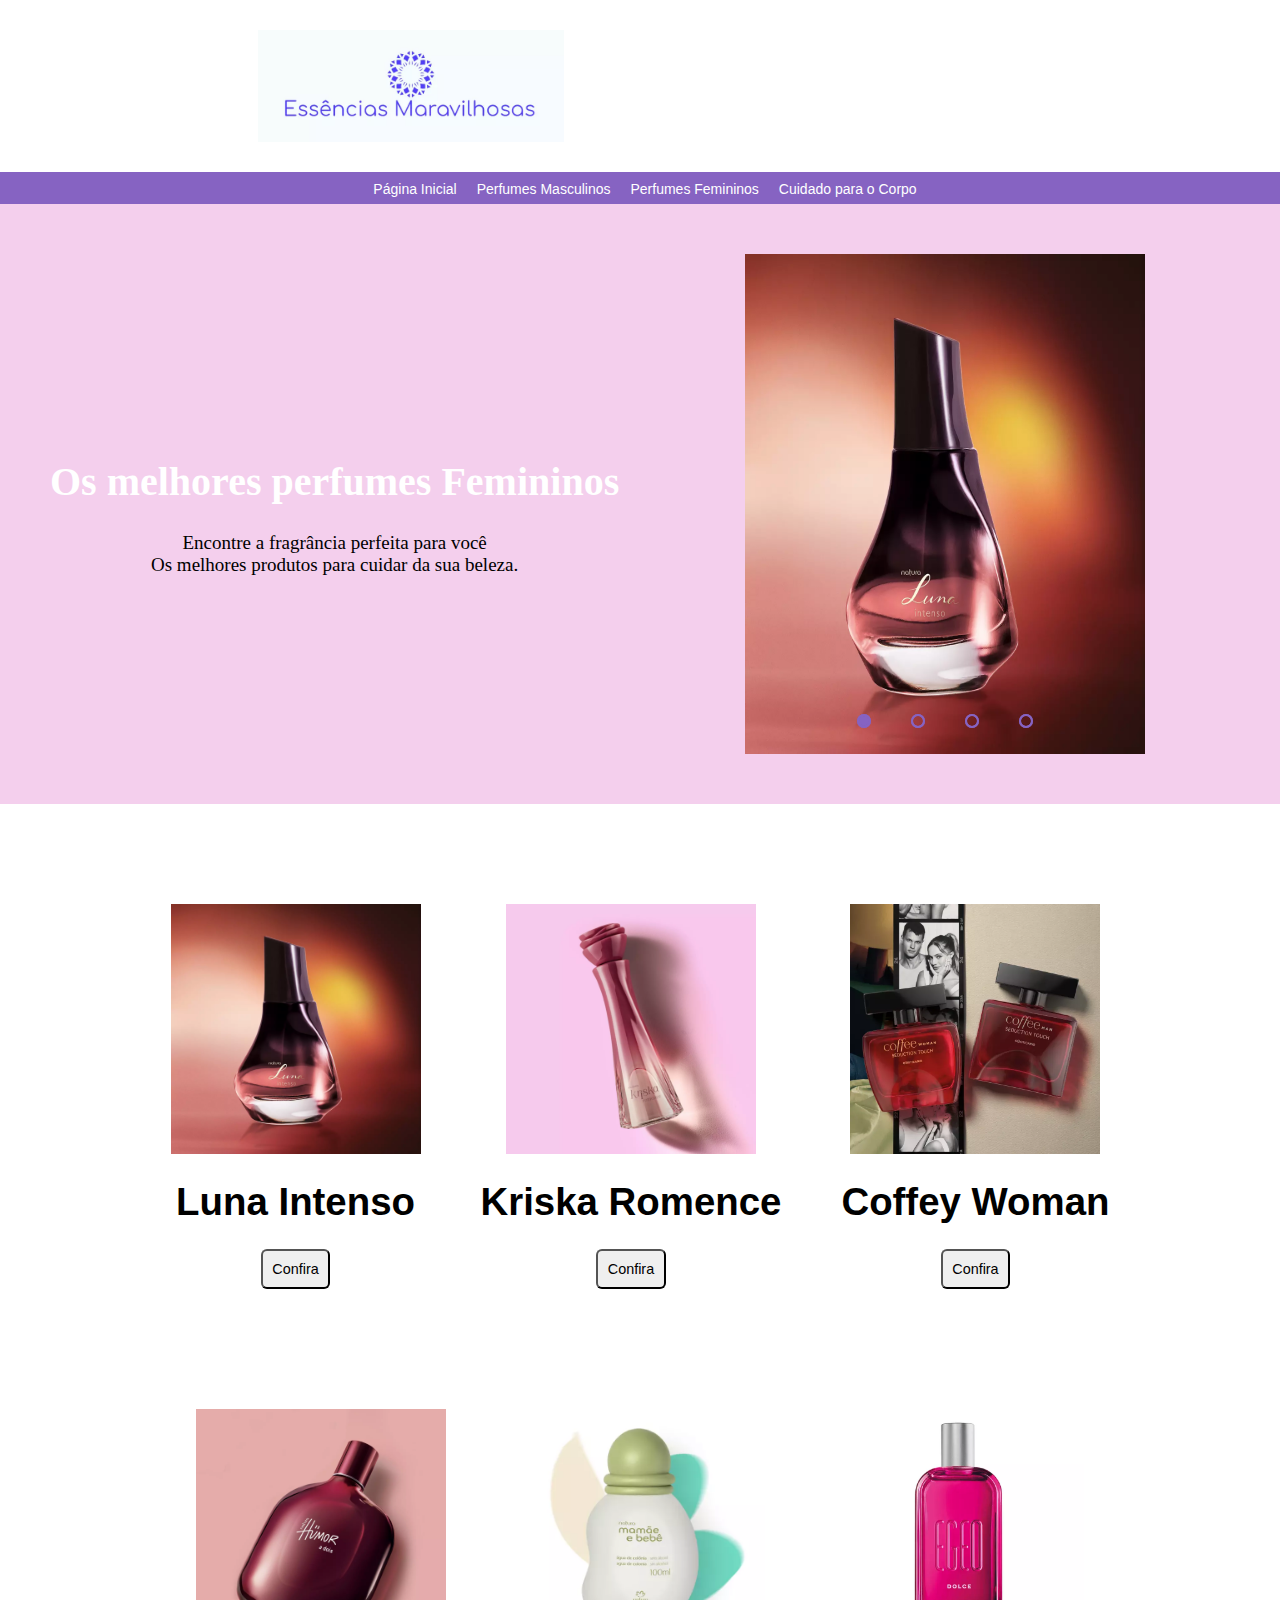
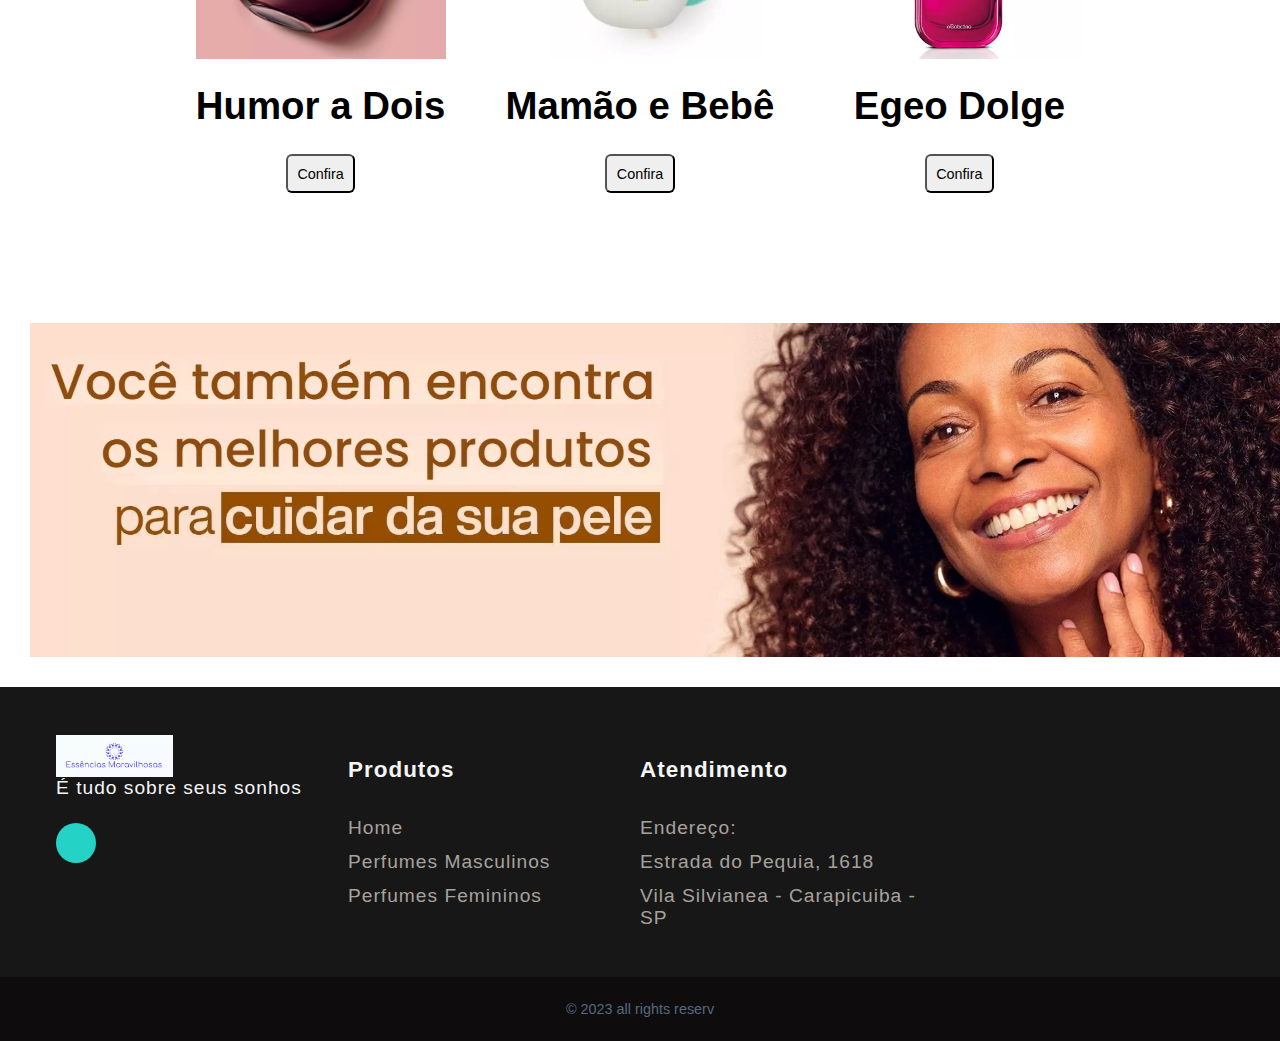
<file: perfumes_femininos.html>
<!DOCTYPE html>
<html lang="en">
<head>
    <meta charset="UTF-8">
    <meta http-equiv="X-UA-Compatible" content="IE=edge">
    <meta name="viewport" content="width=device-width, initial-scale=1.0">
    <link rel="stylesheet" href="https://cdnjs.cloudflare.com/ajax/libs/font-awesome/6.4.0/css/all.min.css" integrity="sha512-iecdLmaskl7CVkqkXNQ/ZH/XLlvWZOJyj7Yy7tcenmpD1ypASozpmT/E0iPtmFIB46ZmdtAc9eNBvH0H/ZpiBw==" crossorigin="anonymous" referrerpolicy="no-referrer" />
    <link rel="stylesheet" href="./style/style_pg_padrao.css">
    <link rel="stylesheet" href="./style/style_perfumes_femininos.css">
    <title>Essências Maravilhosas Femininas</title>
</head>
<body>
    <header class="header">
        <nav  class="itens_menu_superior" >
            <a href="./index.html"><img src="./image/logo/logo_essencias_maravilhosas_icone.webp" alt="Logo Casa e Inovação" style= "max-width: 40%" ></a>
                <nav>
                    <div class="toggle_btn">
                        <i class="fa-solid fa-bars"></i>
                    </div>
                    <div class="dropdown_menu">
                        <br>
                        <br>
                        <li><a href="./perfumes_masculinos.html">Perfumes Masculinos</a></li>
                        <li><a href="./perfumes_femininos.html">Perfumes Femininos</a></li>
                        <li><a href="./perfumes_femininos.html">Cuidado para o Corpo</a></li>
                        <br>
                    </div>
                </nav>
                <div class="box-btn-actions">
                    <!--  
                    <button class="btn-action">Entrar</button>
                    -->
            </div>
        </nav>
    </header>
    <header class="header_selecao">
        <nav>
            <ul class="menu_selecao">
                <li><a  style="color: #fff;"href="./index.html">Página Inicial</a></li>
                <li><a  style="color: #fff;" href="./perfumes_masculinos.html">Perfumes Masculinos</a></li>
                <li><a  style="color: #fff;" href="./perfumes_femininos.html">Perfumes Femininos</a></li>
                <li><a  style="color: #fff;" href="./perfumes_femininos.html">Cuidado para o Corpo</a></li>
            </ul>            
        </nav>
    </header>

    <section class="carrossel_direito1">
        <div class="conteiner">
            <div class="descricao_slide">
                <h1 style="font-family: font-black; font-size: 40px; color: #fff;"> Os melhores perfumes Femininos </h1>
                <p1 style="font-family: font-black; font-size: 19px; max-width: 420px;"> Encontre a fragrância perfeita para você  </p1>
                <p1 style="font-family: font-black; font-size: 19px; max-width: 420px;"> Os melhores produtos para cuidar da sua beleza. </p1>
            </div>
            <div class="slider">
                <div class="slides">
                    <!-- Radio Buttons -->
                    <input type="radio" name="radio-btn" id="radio1">
                    <input type="radio" name="radio-btn" id="radio2">
                    <input type="radio" name="radio-btn" id="radio3">
                    <input type="radio" name="radio-btn" id="radio4">

                    <!-- slides imagens -->
                    <div class="slide first">
                        <img src="./image/imagens_pf_feminino/luna_3010_2.webp" alt="imagem2">    
                    </div>
                    <div class="slide">
                        <img src="./image/imagens_pf_feminino/perfume_f.webp" alt="imagem3"> 
                    </div>
                    <div class="slide">
                        <img src="./image/imagens_pf_feminino/coffey_1020.webp" alt="imagem1">   
                    </div>
                    <div class="slide">
                        <img  src="./image/imagens_pf_feminino/coffey_seduction.webp" alt="imagem3">     
                    </div>

                    <div class="navigation-auto">
                        <div class="auto-btn1"></div>
                        <div class="auto-btn2"></div>
                        <div class="auto-btn3"></div>
                        <div class="auto-btn4"></div>
                    </div>
                </div>
                <div class="manual-navigation">
                    <label for="radio1" class="manual-btn"></label>
                    <label for="radio2" class="manual-btn"></label>
                    <label for="radio3" class="manual-btn"></label>
                    <label for="radio4" class="manual-btn"></label>
                </div>
            </div>
        </div>
        
    </section>
    
    <section class="sessao_1" id="sessao_1">
        <div class="conteiner_perfumes_masculinos_1" id="conteiner_perfumes_masculinos_1">
            <div class="box_itens_f1" id="box_itens_f1">
                <div class="box_item" id="box_item">                
                    <div class="img_perfume">
                        <img  style="max-width: 300px; max-height: 250px;" src="./image/imagens_pf_feminino/luna_3010_2.webp" alt="">
                    </div>            
                    <div class="item_descricao" id="item_descricao">
                        <h1>Luna Intenso</h1>
                    </div>
                    <a href="https://wa.me/5511987030076" class="button"><button>Confira</button></a> 
                </div>
                <div class="box_item" id="box_item">                
                    <div class="img_perfume">
                        <img  style="max-width: 300px; max-height: 250px;" src="./image/imagens_pf_feminino/perfume_f.webp" alt="">
                    </div>            
                    <div class="item_descricao" id="item_descricao">
                        <h1>Kriska Romence</h1>
                    </div>
                    <a href="https://wa.me/5511987030076" class="button"><button>Confira</button></a> 
                </div>
                <div class="box_item" id="box_item">                
                    <div class="img_perfume">
                        <img  style="max-width: 300px; max-height: 250px;" src="./image/imagens_pf_feminino/coffey_seduction.webp" alt="">
                    </div>            
                    <div class="item_descricao" id="item_descricao">
                        <h1>Coffey Woman</h1>
                    </div>
                    <a href="https://wa.me/5511987030076" class="button"><button>Confira</button></a> 
                </div>
            </div>
    
            <div class="box_itens_f2" id="box_itens_f2">
                <div class="box_item" id="box_item">                
                    <div class="img_perfume">
                        <img  style="max-width: 300px; max-height: 250px;" src="./image/imagens_pf_feminino/humor_a_dois.webp" alt="">
                    </div>            
                    <div class="item_descricao" id="item_descricao">
                        <h1>Humor a Dois</h1>
                    </div>
                    <a href="https://wa.me/5511987030076" class="button"><button>Confira</button></a> 
                </div>
                <div class="box_item" id="box_item">                
                    <div class="img_perfume">
                        <img  style="max-width: 300px; max-height: 250px;" src="./image/imagens_pf_feminino/mamae_e_bebe.webp" alt="">
                    </div>            
                    <div class="item_descricao" id="item_descricao">
                        <h1>Mamão e Bebê</h1>
                    </div>
                    <a href="https://wa.me/5511987030076" class="button"><button>Confira</button></a> 
                </div>
                <div class="box_item" id="box_item">                
                    <div class="img_perfume">
                        <img  style="max-width: 300px; max-height: 250px;" src="./image/imagens_pf_feminino/egeo_1.webp" alt="">
                    </div>            
                    <div class="item_descricao" id="item_descricao">
                        <h1>Egeo Dolge</h1>
                    </div>
                    <a href="https://wa.me/5511987030076" class="button"><button>Confira</button></a> 
                </div>
            </div>
        </div>
    </section>
    <section class="sessao_banner_masculino" id="sessao_banner_masculino">
        <div class="conteiner_banner_masculino" id="conteiner_banner_masculino">
            <div class="box_img_banner_masculino">
                <div  class="img_banner_masculino">
                    <img  style="max-width: 100%; margin: 30px;" src="./image/imagens_pf_feminino/header-desk_5-3.webp" alt="">
                </div>
            </div>

        </div>
    </section>
   
   


    



    <footer class="footer">
        <div id="footer_content">
            
            <div class="footer_contacts">
                <a href="./index.html"><img src="./image/logo/logo_essencias_maravilhosas_icone.webp" alt="Logo Casa e Inovação" style= "max-width: 40%" ></a>
                <p>É tudo sobre seus sonhos</p>
                
                <div id="footer_social_media">
                     <!-- 
                    <a href="https://www.instagram.com/" class="footer-links" id="instagram" target="_blank" >
                        <i class="fa-brands fa-instagram"></i>
                    </a>
                    <a href="https://www.facebook.com/" class="footer-links" id="facebook" target="_blank" >
                        <i class="fa-brands fa-facebook-f"></i>
                    </a>
                      -->
    
                    <a href="https://wa.me/5511987030076" class="footer-links" id="whattsapp" target="_blank" >
                        <i class="fa-brands fa-whatsapp"></i>
                    </a>
                </div>
            </div>
    


            <ul class="footer_list">
                <li>
                    <h3>Produtos</h3>
                </li>
                <li>
                    <a href="./index.html" class="footer-link">Home</a>
                </li>
                <li>
                    <a href="./perfumes_masculinos.html" class="footer-link">Perfumes Masculinos</a>
                </li>
                <li>
                    <a href="./perfumes_femininos.html" class="footer-link">Perfumes Femininos</a>
                </li>
            </ul>
            
            <ul class="footer_list">
                <li>
                    <h3>Atendimento</h3>
                </li>
                <li>
                    <a href="./index.html" class="footer-link">Endereço: </a>
                </li>
                <li>
                    <a href="./index.html" class="footer-link">Estrada do Pequia, 1618 </a>
                </li>
                <li>
                    <a href="./perfumes_masculinos.html" class="footer-link">Vila Silvianea - Carapicuiba - SP</a>
                </li>
            </ul>
            <!--
            <div id="footer_subscribe">
                <h3>Inscrever-se</h3>
                <p>
                    Informe seu email para receber nossa newsletter:
                </p>
                <div id="input-group">
                    <input type="e-mail" id="email">
                    <button>
                        <i class="fa-regular fa-envelope"></i>
                    </button>

                </div>

            </div>

        </div>
         -->
    </footer>
    <div id="footer_copyright">
        &#169
        2023 all rights reserv
    </div>
    <script>
        const toggleBtn = document.querySelector('.toggle_btn')
        const toggleBtnIcon = document.querySelector('.toggle_btn i')
        const dropDownMenu = document.querySelector('.dropdown_menu')

        toggleBtn.onclick = function (){
            dropDownMenu.classList.toggle('open')
            const isOpen = dropDownMenu.classList.contains('open')

            toggleBtnIcon.classList=isOpen
            ?'fa-solid fa-xmark'
            :'fa-solid fa-bars'

        }
        
    </script>

    <script src="./scripts/script_perfume_femininos.js"></script>
       
</body>
</file>
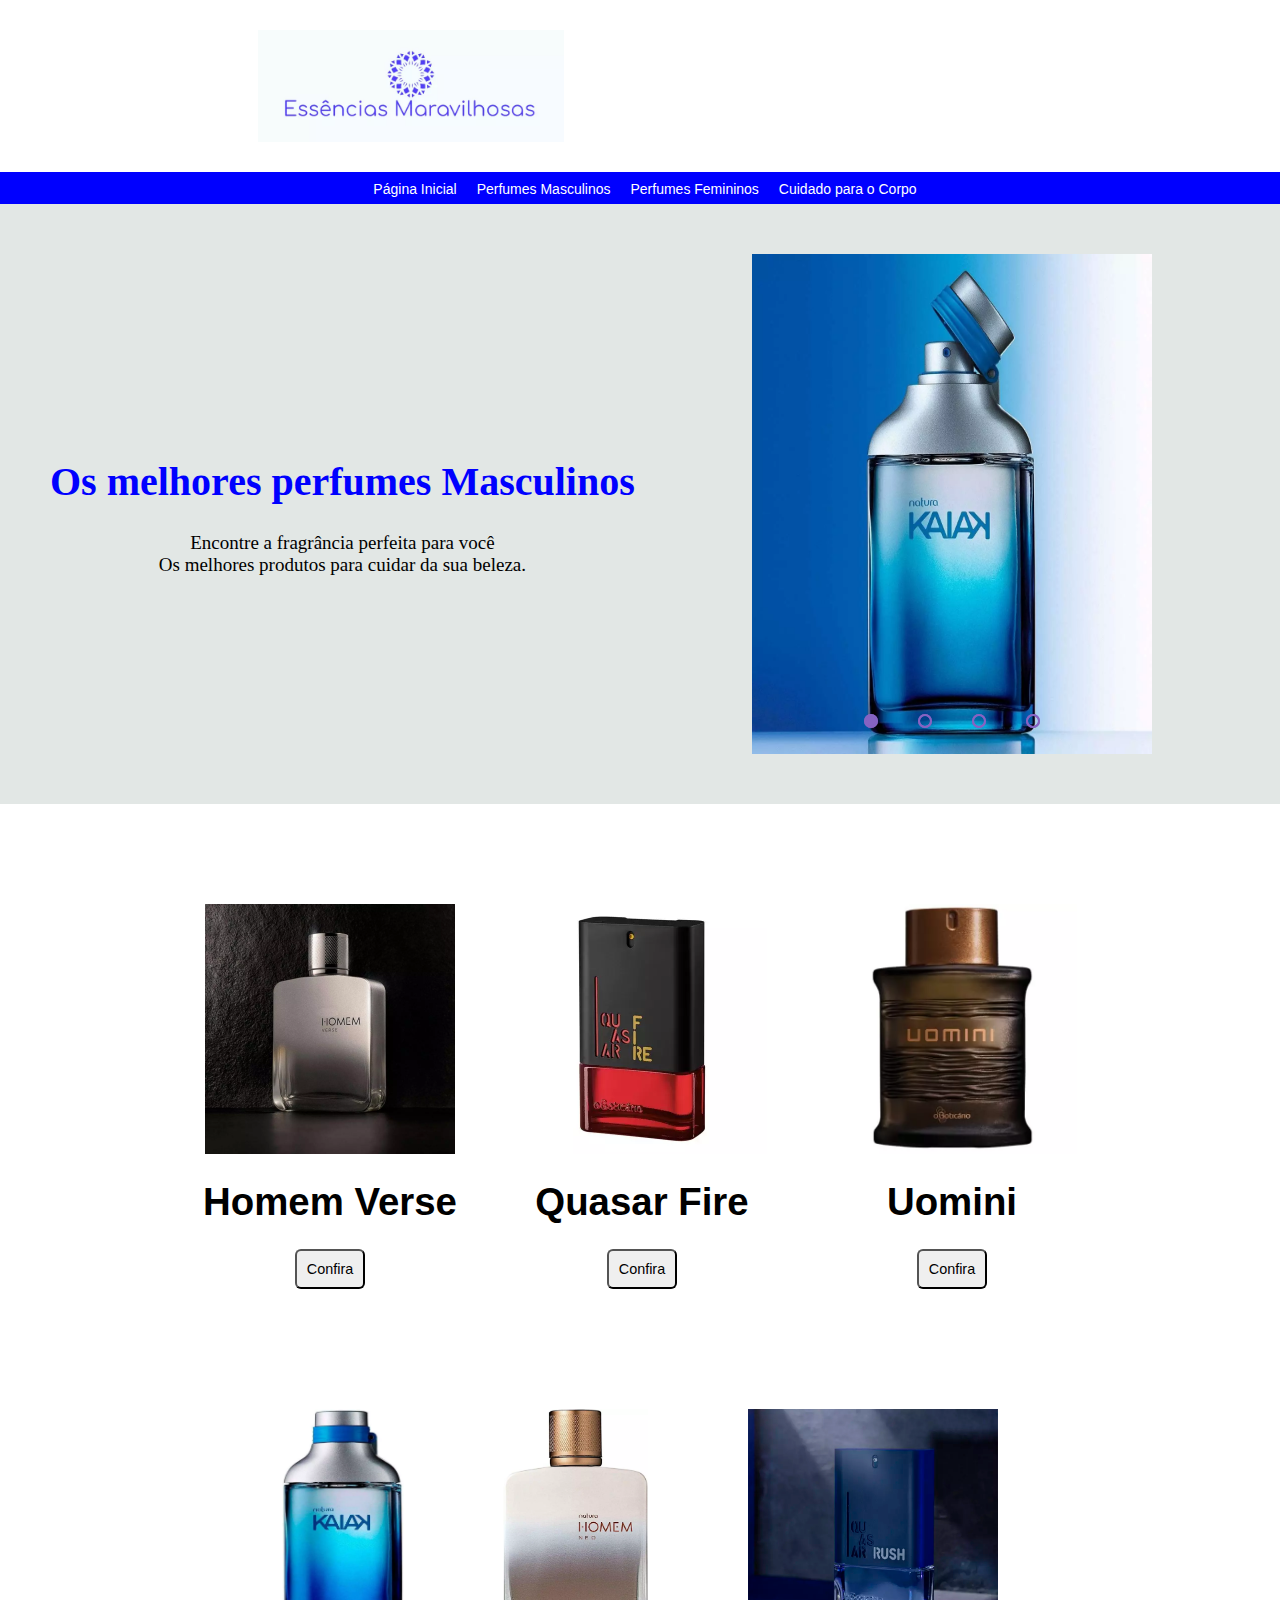
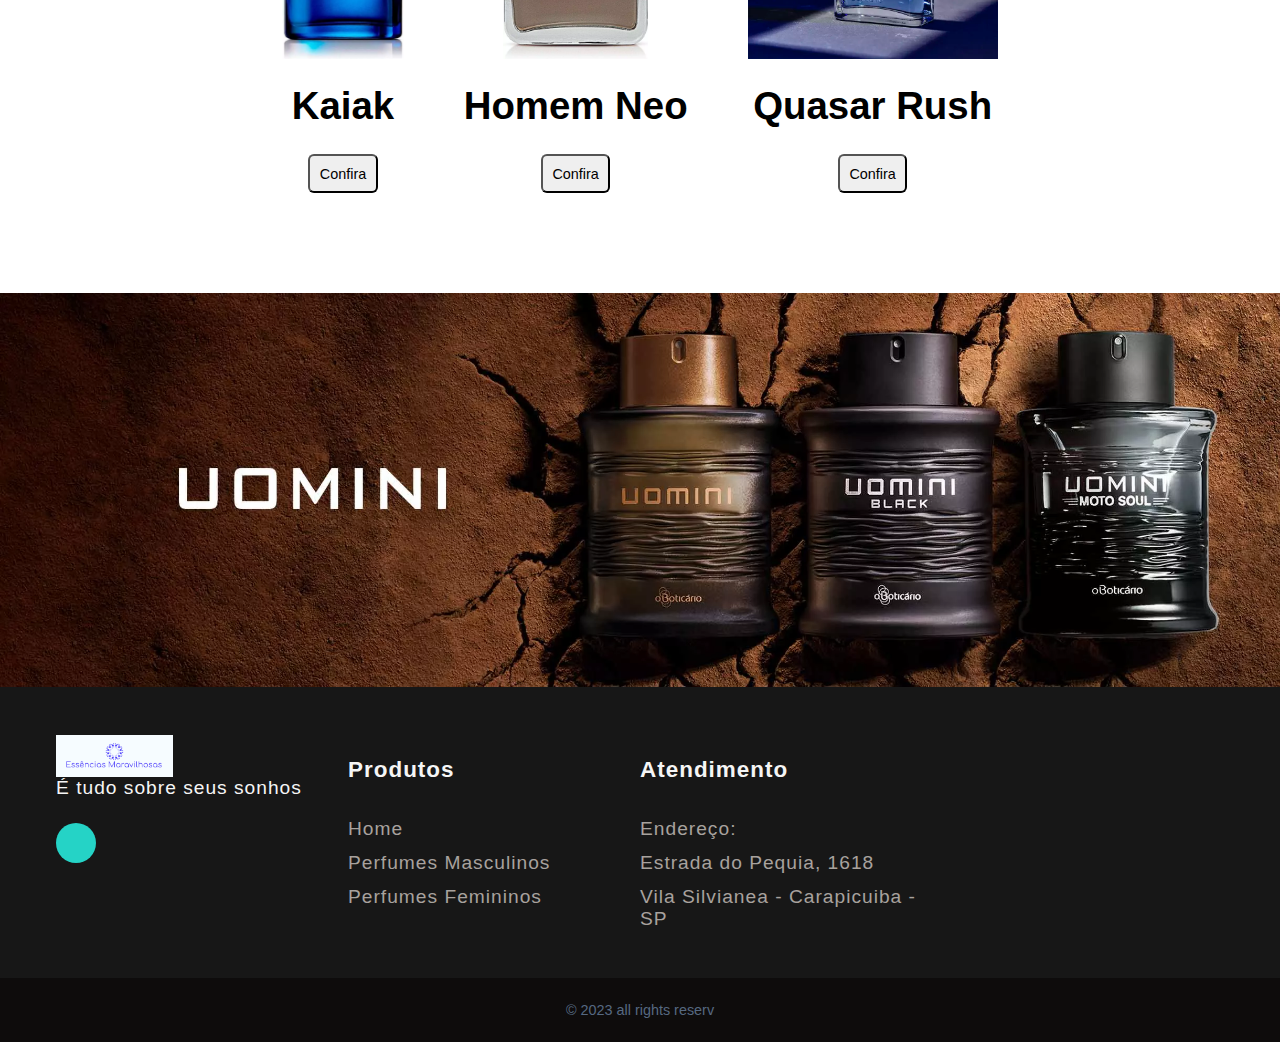
<file: perfumes_masculinos.html>
<!DOCTYPE html>
<html lang="en">
<head>
    <meta charset="UTF-8">
    <meta http-equiv="X-UA-Compatible" content="IE=edge">
    <meta name="viewport" content="width=device-width, initial-scale=1.0">
    <link rel="stylesheet" href="https://cdnjs.cloudflare.com/ajax/libs/font-awesome/6.4.0/css/all.min.css" integrity="sha512-iecdLmaskl7CVkqkXNQ/ZH/XLlvWZOJyj7Yy7tcenmpD1ypASozpmT/E0iPtmFIB46ZmdtAc9eNBvH0H/ZpiBw==" crossorigin="anonymous" referrerpolicy="no-referrer" />
    <link rel="stylesheet" href="./style/style_pg_padrao.css">
    <link rel="stylesheet" href="./style/style_perfumes_masculinos.css">

    <title>Essências Maravilhosas Masculinas</title>
</head>
</head>
<body>
    <header class="header">
        <nav  class="itens_menu_superior" >
            <a href="./index.html"><img src="./image/logo/logo_essencias_maravilhosas_icone.webp" alt="Logo Casa e Inovação" style= "max-width: 40%" ></a>
                <nav>
                    <div class="toggle_btn">
                        <i class="fa-solid fa-bars"></i>
                    </div>
                    <div class="dropdown_menu">
                        <br>
                        <br>
                        <li><a href="./perfumes_masculinos.html">Perfumes Masculinos</a></li>
                        <li><a href="./perfumes_femininos.html">Perfumes Femininos</a></li>
                        <li><a href="./perfumes_femininos.html">Cuidado para o Corpo</a></li>
                        <br>
                    </div>
                </nav>
                <div class="box-btn-actions">
                    <!--  
                    <button class="btn-action">Entrar</button>
                    -->
            </div>
        </nav>
    </header>
    <header  style="background-color: blue;" class="header_selecao">
        <nav>
            <ul class="menu_selecao">
                <li><a  style="color: #fff;" href="./index.html">Página Inicial</a></li>
                <li><a  style="color: #fff;" href="./perfumes_masculinos.html">Perfumes Masculinos</a></li>
                <li><a  style="color: #fff;"href="./perfumes_femininos.html">Perfumes Femininos</a></li>
                <li><a  style="color: #fff;"href="./perfumes_femininos.html">Cuidado para o Corpo</a></li>
            </ul>            
        </nav>
    </header>

    <section class="carrossel_direito1">
        <div class="conteiner">
            <div class="descricao_slide">
                <h1 style="font-family: font-black; font-size: 40px; color: blue;" > Os melhores perfumes Masculinos </h1>
                <p1 style="font-family: font-black; font-size: 19px; max-width: 420px;"> Encontre a fragrância perfeita para você  </p1>
                <p1 style="font-family: font-black; font-size: 19px; max-width: 420px;"> Os melhores produtos para cuidar da sua beleza. </p1>
            </div>
            <div class="slider">
                <div class="slides">
                    <!-- Radio Buttons -->
                    <input type="radio" name="radio-btn" id="radio1">
                    <input type="radio" name="radio-btn" id="radio2">
                    <input type="radio" name="radio-btn" id="radio3">
                    <input type="radio" name="radio-btn" id="radio4">

                    <!-- slides imagens -->
                    <div class="slide first">
                        <img src="./image/imagens_pf_masculino/kaiak_3.webp" alt="imagem2">    
                    </div>
                    <div class="slide">
                        <img src="./image/imagens_pf_masculino/natura_homem_004.webp" alt="imagem3"> 
                    </div>
                    <div class="slide">
                        <img src="./image/imagens_pf_masculino/QUASAR-RUSH_M2010.webp" alt="imagem1">   
                    </div>
                    <div class="slide">
                        <img  src="./image/imagens_pf_masculino/uomini_2.webp" alt="imagem3">     
                    </div>

                    <div class="navigation-auto">
                        <div class="auto-btn1"></div>
                        <div class="auto-btn2"></div>
                        <div class="auto-btn3"></div>
                        <div class="auto-btn4"></div>
                    </div>
                </div>
                <div class="manual-navigation">
                    <label for="radio1" class="manual-btn"></label>
                    <label for="radio2" class="manual-btn"></label>
                    <label for="radio3" class="manual-btn"></label>
                    <label for="radio4" class="manual-btn"></label>
                </div>
            </div>
        </div>
        
    </section>
    
    <section class="sessao_1" id="sessao_1">
        <div class="conteiner_perfumes_masculinos_1" id="conteiner_perfumes_masculinos_1">
            <div class="box_itens_f1" id="box_itens_f1">
                <div class="box_item" id="box_item">                
                    <div class="img_perfume">
                        <img  style="max-width: 300px; max-height: 250px;" src="./image/imagens_pf_masculino/homem_verse_1.webp" alt="">
                    </div>            
                    <div class="item_descricao" id="item_descricao">
                        <h1>Homem Verse</h1>
                    </div>
                    <a href="https://wa.me/5511987030076" class="button"><button>Confira</button></a> 
                </div>
                <div class="box_item" id="box_item">                
                    <div class="img_perfume">
                        <img  style="max-width: 300px; max-height: 250px;" src="./image/imagens_pf_masculino/guasar_brave_12.webp" alt="">
                    </div>            
                    <div class="item_descricao" id="item_descricao">
                        <h1>Quasar Fire</h1>
                    </div>
                    <a href="https://wa.me/5511987030076" class="button"><button>Confira</button></a> 
                </div>
                <div class="box_item" id="box_item">                
                    <div class="img_perfume">
                        <img  style="max-width: 300px; max-height: 250px;" src="./image/imagens_pf_masculino/Uomini_3.webp" alt="">
                    </div>            
                    <div class="item_descricao" id="item_descricao">
                        <h1>Uomini</h1>
                    </div>
                    <a href="https://wa.me/5511987030076" class="button"><button>Confira</button></a> 
                </div>
            </div>
            <div class="box_itens_f2" id="box_itens_f2">
                <div class="box_item" id="box_item">                
                    <div class="img_perfume">
                        <img  style="max-width: 300px; max-height: 250px;" src="./image/imagens_pf_masculino/kaiak_1.webp" alt="">
                    </div>            
                    <div class="item_descricao" id="item_descricao">
                        <h1>Kaiak</h1>
                    </div>
                    <a href="https://wa.me/5511987030076" class="button"><button>Confira</button></a> 
                </div>
                <div class="box_item" id="box_item">                
                    <div class="img_perfume">
                        <img  style="max-width: 300px; max-height: 250px;" src="./image/imagens_pf_masculino/natura_homem_001.webp" alt="">
                    </div>            
                    <div class="item_descricao" id="item_descricao">
                        <h1>Homem Neo</h1>
                    </div>
                    <a href="https://wa.me/5511987030076" class="button"><button>Confira</button></a> 
                </div>
                <div class="box_item" id="box_item">                
                    <div class="img_perfume">
                        <img  style="max-width: 300px; max-height: 250px;" src="./image/imagens_pf_masculino//B83039-QUASAR-DES-CO-RUSH_conceito3.webp" alt="">
                    </div>            
                    <div class="item_descricao" id="item_descricao">
                        <h1>Quasar Rush</h1>
                    </div>
                    <a href="https://wa.me/5511987030076" class="button"><button>Confira</button></a> 
                </div>
            </div>
        </div>
    </section>


    <section class="sessao_banner_masculino" id="sessao_banner_masculino">
        <div class="conteiner_banner_masculino" id="conteiner_banner_masculino">
            <div class="box_img_banner_masculino">
                <div  class="img_banner_masculino">
                    <img  style="max-width: 100%;" src="./image/imagens_pf_masculino/Uomini.webp" alt="">
                </div>
            </div>

        </div>
    </section>
   
   




    <footer class="footer">
        
        <div id="footer_content">
            
            <div class="footer_contacts">
                <a href="./index.html"><img src="./image/logo/logo_essencias_maravilhosas.png" alt="Logo Casa e Inovação" style= "max-width: 40%" ></a>
                <p>É tudo sobre seus sonhos</p>
                
                <div id="footer_social_media">
                    <!-- 
                    <a href="https://www.instagram.com/" class="footer-links" id="instagram" target="_blank" >
                        <i class="fa-brands fa-instagram"></i>
                    </a>
                    <a href="https://www.facebook.com/" class="footer-links" id="facebook" target="_blank" >
                        <i class="fa-brands fa-facebook-f"></i>
                    </a>
                    -->

                    <a href="https://wa.me/5511987030076" class="footer-links" id="whattsapp" target="_blank" >
                        <i class="fa-brands fa-whatsapp"></i>
                    </a>
                </div>
        
            </div>
        


            <ul class="footer_list">
                <li>
                    <h3>Produtos</h3>
                </li>
                <li>
                    <a href="./index.html" class="footer-link">Home</a>
                </li>
                <li>
                    <a href="./perfumes_masculinos.html" class="footer-link">Perfumes Masculinos</a>
                </li>
                <li>
                    <a href="./perfumes_femininos.html" class="footer-link">Perfumes Femininos</a>
                </li>
            </ul>
            
            <ul class="footer_list">
                <li>
                    <h3>Atendimento</h3>
                </li>
                <li>
                    <a href="./index.html" class="footer-link">Endereço: </a>
                </li>
                <li>
                    <a href="./index.html" class="footer-link">Estrada do Pequia, 1618 </a>
                </li>
                <li>
                    <a href="./perfumes_masculinos.html" class="footer-link">Vila Silvianea - Carapicuiba - SP</a>
                </li>
            </ul>
            <!--
            <div id="footer_subscribe">
                <h3>Inscrever-se</h3>
                <p>
                    Informe seu email para receber nossa newsletter:
                </p>
                <div id="input-group">
                    <input type="e-mail" id="email">
                    <button>
                        <i class="fa-regular fa-envelope"></i>
                    </button>

                </div>

            </div>

        </div>
         -->

</footer>
    <div id="footer_copyright">
        &#169
        2023 all rights reserv
    </div>
    <script>
        const toggleBtn = document.querySelector('.toggle_btn')
        const toggleBtnIcon = document.querySelector('.toggle_btn i')
        const dropDownMenu = document.querySelector('.dropdown_menu')

        toggleBtn.onclick = function (){
            dropDownMenu.classList.toggle('open')
            const isOpen = dropDownMenu.classList.contains('open')

            toggleBtnIcon.classList=isOpen
            ?'fa-solid fa-xmark'
            :'fa-solid fa-bars'

        }
        
    </script>

    <script src="./scripts/script_perfume_masculino.js"></script>
       
</body>
</file>
<file: style/style_pg_padrao.css>
@import url('https://fonts.googleapis.com/css2?family=Inter:wght@100;200;300;400;500;600&family=Poppins:ital,wght@0,400;0,700;1,500&display=swap');


body, ul , li, p { 
    margin: 0px;
    padding: 0px;
    list-style: none;
    font-size: 1.2rem;
    font-family: Arial;
}


/*Configurações globais imagens*/
/*------------------------------------------------------------------------------------------------------------------------------*/
img {
    max-width: 100%;
    display: block;
 
}

/*------------------------------------------------------------------------------------------------------------------------------*/



:root{
    --laranja:#ff6500;
    --white:#fff;
    --dark1:#34344e;
    --dark2:#3a415a;
    --dark3:#566981;
    --dark4:#89a7b1;
    --dark5:#cbdad5;
    --cyan1:#70e3ea;
    --violeta1:#8663c2;
    --neutro0: #0e0c0c;
    --neutro10:#171717;
    --neutro30: #a8a29e;
    --neutro40: #f5f5f5;



}
.box-btn-actions {
    display: flex;
    gap: 1rem;
}


button {
    padding: .6rem;
    font-size: .9rem ;
    border-radius: 6px;
    cursor: pointer;
    transition: .4s;
}

.btn-action {
    background-color: transparent;
    border: 1px solid var(--white);
    color: var(--white);
}

.btn-action:hover {
    background-color: var(--dark3);
    border: 1px solid var(--dark3);
}


a{
 text-decoration: none; /* remove o sublinhado*/
 color: white;
}


.header{
    background: #fff;
    display: flex;
    padding: 20px;

}

.header {
    top: 0px;
}

.itens_menu_superior{
    display: flex;
    flex-direction: row;
    padding: 10px;
}

.itens_menu_superior{
    max-width: 1224px;
    margin: 0 auto;


}

/* menu selecao */
.header_selecao{
    background: var(--violeta1);
    display: flex;
    justify-content: space-around;
    padding: 5px;
    align-items: center;
    flex-wrap: wrap;
}

.header_selecao {
    position: sticky;
    top: 0;
}

#item_men{
    color: #fff;

}

/* menu selecao */
.menu_selecao {
    display: flex;

}

.menu_selecao li {
    margin-left: 10px;
    transition: .4s;
}

.menu_selecao li a {

    padding: 5px;
    background:  #1d1e20;
  

}

.menu_selecao li a {
    background-color: transparent;
    color: var(--dark1);
    font: 14px sans-serif ;
    border-radius: 10%;
}

.menu_categoria li a:hover {
    color:var(--laranja);
    transition: .4s;
}







/* dropdown menu*/


.dropdown_menu{
    position: absolute;
    right: 2rem;
    top: 60px;
    width: 300px;
    height: 0px;
    background: rgba(112, 87, 106, 0.1);
    backdrop-filter: blur(15px);
    border-radius: 10px;
    overflow: hidden;
    transition: height 0.2s cubic-bezier(0.175, 0.885, 0.32, 1.275);
}

.dropdown_menu li {
    padding: 0.7rem;
    display: flex;
    justify-content: center;
    width: 90%;
    display: flex;
    justify-content: center;

}

.dropdown_menu .item-menu{
    width: 100%;
    display: flex;
    justify-content: center;
    padding: 8px;


}

.dropdown_menu li a:hover {
    background-color: var(--violeta1);
    transition: .4s;
}

.dropdown_menu .btn-action {
    width: 100%;
    display: flex;
    justify-content: center;



}

.dropdown_menu.open{
    height: 200px;
}



.toggle_btn {
    color: #161414;
    font-size: 1.5rem; 
    cursor: pointer;
    display: none;
}







@media (max-width: 1024px) {


    .header_selecao {
        display: none;
    }

    .toggle_btn{
        display: block;
   }

   .dropdown_menu{
    display: block;
   }

   .btn-action {
    /*background-color: transparent;*/
    background-color: rgba(0,0,0,0.6);
    border: 1px solid var(--neutro10);
    color: var(--white);
    font-size: 18px;
}


    .btn-action:hover {
    background-color: var(--dark3);
    border: 1px solid var(--dark3);}

 

}














/* footer*/
.comum {
    height: 20vh;
}


footer {
    font-family: 'inter', sans-serif;
    box-sizing: border-box;
    letter-spacing: 1px;
    width: 100%;
    color: var(--neutro40);
}

.footer-links {
    text-decoration: none;
}


#footer_content {
    background-color:var(--neutro10) ;
    display: grid;
    grid-template-columns: repeat(4,1fr);
    padding: 3rem 3.5rem; 
}

#footer_contents h1 {
margin-bottom: 0.75rem;

}

#footer_social_media {
    display: flex;
    gap: 2rem;
    margin-top: 1.5rem;
    
}

#footer_social_media .footer-links{
    height:2.5rem;
    width:2.5rem;
    color:var(--neutro40);
    display: flex;
    align-items: center;
    justify-content: center;
    border-radius:50%;
    transition: all 0.4s;
}

#footer_social_media .footer-links:hover {
    opacity: 0.8;
    transition: all 0.4s ;


}

#instagram {
    background: linear-gradient(#7f37e9,#ff2992,#ff9807  );

}

#facebook {
    background-color:#4267b3 ;

}

#whattsapp{

    background-color:#25d3c6;

}

.footer_list{
    display: flex;
    flex-direction: column;
    gap: 0.75rem;
    list-style: none;
}
.footer_list .footer-link{
    color: var(--neutro30);
    transition: all 0.4s;
}

.footer_list .footer-link:hover{
    color: #7f37e9;
}

#footer_subscribe {
    display: flex;
    flex-direction: column;
    gap: 1.5rem;

}


#footer_subscribe p{
    color: var(--neutro30);
}

#input-group {
    display: flex;
    align-items: center;
    background-color: var(--neutro0);
    border-radius: 4px;
}


#input-group input {
    all: unset;
    padding: 0.75rem;
    width: 100%;


}

#input-group button {
    background-color: #7f37e9;
    border: none;
    color: var(--neutro40);
    padding: 0px 1.25rem;
    font-size:1.25rem;
    height: 100%;
    border-radius:0px 4px 4px 0px ;
    cursor: pointer;
}

#input-group button:hover {
    opacity: 0.8;
    transition: all 0.4s ;

}
#footer_copyright {
    display: flex;
    justify-content: center;
    background-color: var(--neutro0);
    font-size: 0.9rem;
    padding: 1.5rem;
    font-weight: 100;
    color: #566981;
}

@media screen and (max-width:768px) {
    #footer_content{
        grid-template-columns: repeat(2, 1fr);
        padding: 3rem 2rem;

    }
}

@media screen and (max-width:426px) {
    #footer_content{
        grid-template-columns: repeat(1, 1fr);
        gap:2rem;

    }
}
</file>
<file: style/style_perfumes_femininos.css>
.carrossel_direito1{
    background-color: rgb(244, 207, 237);
}



.carrossel_direito1 .conteiner{
    max-width: 1220px;
    margin: 0 auto ;
    min-height: 600px;
    
}


.carrossel_direito1 .conteiner{
    display: flex;
    flex-direction: row;
    justify-content: space-around;
    flex-wrap: wrap;
}


.carrossel_direito1 .descricao_slide{
    display: flex;
    flex-direction: column;
    justify-content: center;
    align-items: center;
    margin: 20px;
}
.carrossel_direito1 .descricao_slide h1{
    display: flex;
    flex-wrap: wrap;


}

.carrossel_direito1 .slider{
    margin: auto auto;
    max-width: 400px;
    height: 500px;
    overflow: hidden;
}



.carrossel_direito1 .slides{
    width: 400%;
    height: 500px;
    display: flex;
}

.carrossel_direito1 .slides input {
    display: none;
}

.carrossel_direito1 .slide img {
    max-width: 400px;
    height: 500px;
}

.carrossel_direito1 .slide{
    width: 25%;
    transition: 2s;
}



.carrossel_direito1 .manual-navigation{
    position: absolute;
    width: 400px;
    margin-top: -40px;
    display: flex;
    justify-content: center;
}

.carrossel_direito1 .manual-btn{
    border: 2px solid #8663c2;
    padding: 5px;
    border-radius: 10px;
    cursor: pointer;
    transition:1s;
}
.carrossel_direito1 .manual-btn:not(:last-child){
    margin-right: 40px;
}
.carrossel_direito1 .manual-btn:hover {
    background-color: #8663c2;
}

.carrossel_direito1 #radio1:checked ~ .first{
    margin-left: 0%;
}
.carrossel_direito1 #radio2:checked ~ .first{
    margin-left: -25%;
}
.carrossel_direito1 #radio3:checked ~ .first{
    margin-left: -50%;
}
.carrossel_direito1 #radio4:checked ~ .first{
    margin-left: -75%;
}

.carrossel_direito1 .navigation-auto div {
    border: 2px solid #8663c2;
    padding: 5px;
    border-radius: 10px;
    cursor: pointer;
    transition: 1s;
}

.carrossel_direito1 .navigation-auto {
    position: absolute;
    width: 400px;
    margin-top: 460px;
    display: flex;
    justify-content: center;
}

.carrossel_direito1 .navigation-auto div:not(:last-child){
    margin-right: 40px;
}

.carrossel_direito1 #radio1:checked~.navigation-auto .auto-btn1{
    background-color: #8663c2;
}

.carrossel_direito1 #radio2:checked~.navigation-auto .auto-btn2{
    background-color: #8663c2;
}

.carrossel_direito1 #radio3:checked~.navigation-auto .auto-btn3{
    background-color: #8663c2;
}

.carrossel_direito1 #radio4:checked~.navigation-auto .auto-btn4{
    background-color: #8663c2;
}

#sessao_1{
    background-color: #fff;

}


#sessao_1{
display: flex;
justify-content: center;
}


#conteiner_perfumes_masculinos_1{
    background-color: #fff;
}

#conteiner_perfumes_masculinos_1{
   width: 1220px;
}


#conteiner_perfumes_masculinos_1{
    display: flex;
    flex-wrap: wrap;
    justify-content: space-around;
    margin: 40px;
}



#box_itens_f1{
    display: flex;
    flex-wrap: wrap;
    justify-content: space-around;
    margin: 30px;
}

#box_itens_f1{
    max-width: 100%;

}

#box_itens_f2{
    display: flex;
    flex-wrap: wrap;
    justify-content: space-around;
    margin: 30px;
}

#box_itens_f2{
    max-width: 100%;

}




#box_item{
    display: flex;
    flex-direction: column;
    justify-content: center;
    align-items: center;
    margin: 30px;

}



#sessao_banner_masculino{
    display: flex;
    justify-content: center;
}
</file>
<file: style/style_perfumes_masculinos.css>
.carrossel_direito1{
    background-color: rgb(226, 231, 229);
}



.carrossel_direito1 .conteiner{
    max-width: 1220px;
    margin: 0 auto ;
    min-height: 600px;
    
}


.carrossel_direito1 .conteiner{
    display: flex;
    flex-direction: row;
    justify-content: space-around;
    flex-wrap: wrap;
}

.carrossel_direito1 .descricao_slide{
    display: flex;
    flex-direction: column;
    justify-content: center;
    align-items: center;
    margin: 20px;
}

.carrossel_direito1 .descricao_slide h1{
    display: flex;
    flex-wrap: wrap;


}

.carrossel_direito1 .slider{
    margin: auto auto;
    max-width: 400px;
    height: 500px;
    overflow: hidden;
}



.carrossel_direito1 .slides{
    width: 400%;
    height: 500px;
    display: flex;
}

.carrossel_direito1 .slides input {
    display: none;
}

.carrossel_direito1 .slide img {
    max-width: 400px;
    height: 500px;
}

.carrossel_direito1 .slide{
    width: 25%;
    transition: 2s;
}



.carrossel_direito1 .manual-navigation{
    position: absolute;
    width: 400px;
    margin-top: -40px;
    display: flex;
    justify-content: center;
}

.carrossel_direito1 .manual-btn{
    border: 2px solid #8663c2;
    padding: 5px;
    border-radius: 10px;
    cursor: pointer;
    transition:1s;
}
.carrossel_direito1 .manual-btn:not(:last-child){
    margin-right: 40px;
}
.carrossel_direito1 .manual-btn:hover {
    background-color: #8663c2;
}

.carrossel_direito1 #radio1:checked ~ .first{
    margin-left: 0%;
}
.carrossel_direito1 #radio2:checked ~ .first{
    margin-left: -25%;
}
.carrossel_direito1 #radio3:checked ~ .first{
    margin-left: -50%;
}
.carrossel_direito1 #radio4:checked ~ .first{
    margin-left: -75%;
}

.carrossel_direito1 .navigation-auto div {
    border: 2px solid #8663c2;
    padding: 5px;
    border-radius: 10px;
    cursor: pointer;
    transition: 1s;
}

.carrossel_direito1 .navigation-auto {
    position: absolute;
    width: 400px;
    margin-top: 460px;
    display: flex;
    justify-content: center;
}

.carrossel_direito1 .navigation-auto div:not(:last-child){
    margin-right: 40px;
}

.carrossel_direito1 #radio1:checked~.navigation-auto .auto-btn1{
    background-color: #8663c2;
}

.carrossel_direito1 #radio2:checked~.navigation-auto .auto-btn2{
    background-color: #8663c2;
}

.carrossel_direito1 #radio3:checked~.navigation-auto .auto-btn3{
    background-color: #8663c2;
}

.carrossel_direito1 #radio4:checked~.navigation-auto .auto-btn4{
    background-color: #8663c2;
}

#sessao_1{
    background-color: #fff;

}


#sessao_1{
display: flex;
justify-content: center;
}


#conteiner_perfumes_masculinos_1{
    background-color: #fff;
}

#conteiner_perfumes_masculinos_1{
   width: 1220px;
}


#conteiner_perfumes_masculinos_1{
    display: flex;
    flex-wrap: wrap;
    justify-content: space-around;
    margin: 40px;
}



#box_itens_f1{
    display: flex;
    flex-wrap: wrap;
    justify-content: space-around;
    margin: 30px;
}

#box_itens_f1{
    max-width: 100%;

}

#box_itens_f2{
    display: flex;
    flex-wrap: wrap;
    justify-content: space-around;
    margin: 30px;
}

#box_itens_f2{
    max-width: 100%;

}




#box_item{
    display: flex;
    flex-direction: column;
    justify-content: center;
    align-items: center;
    margin: 30px;

}



#sessao_banner_masculino{
    display: flex;
    justify-content: center;
}
</file>
